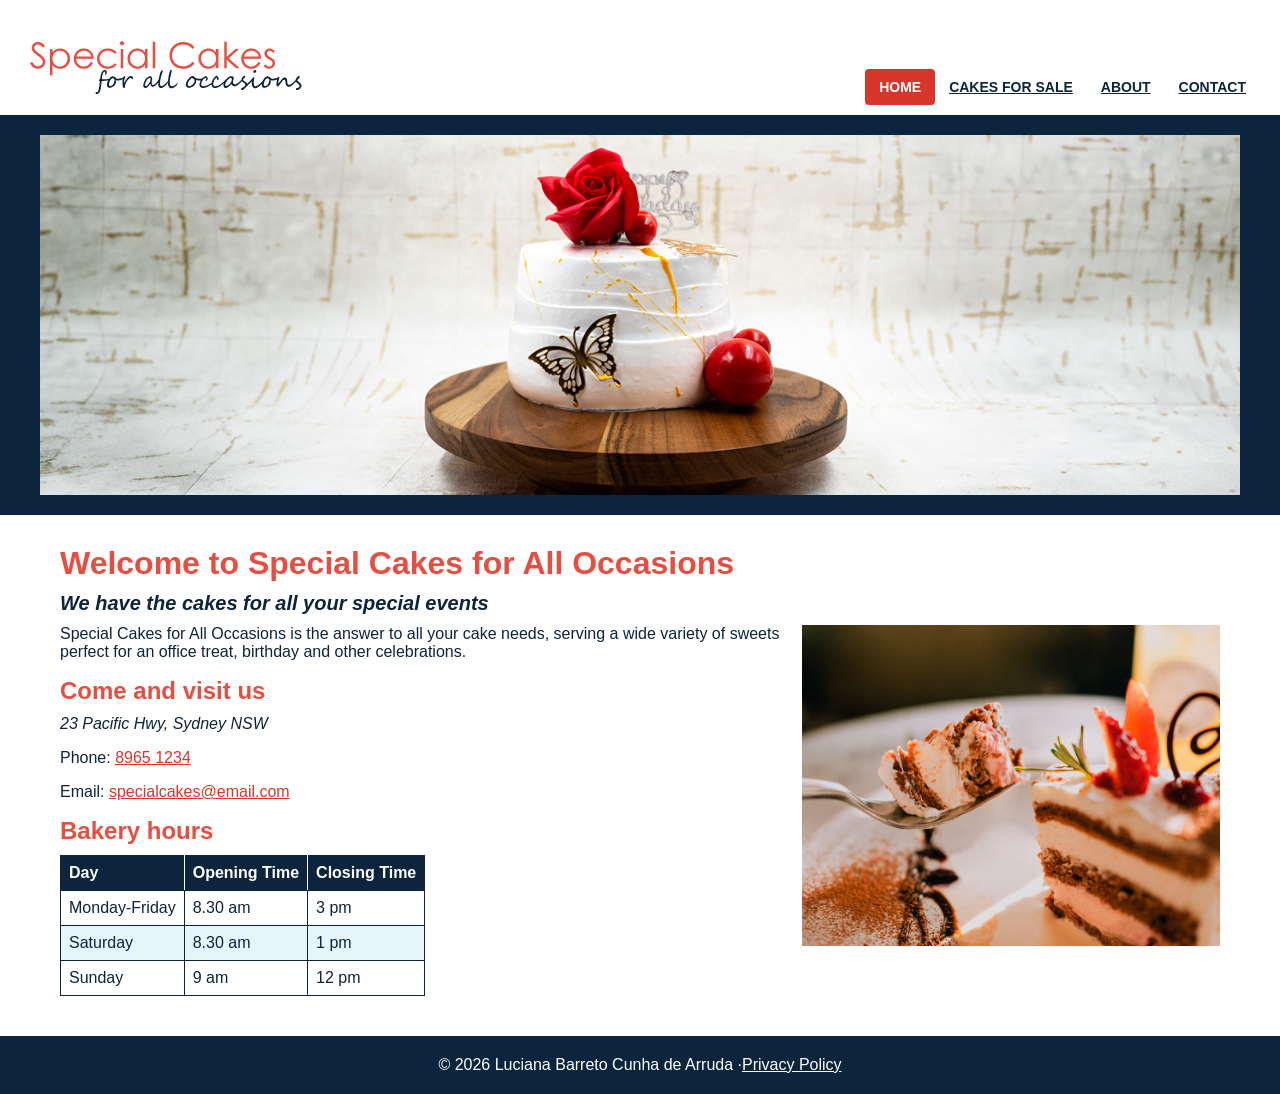
<file: index.html>
<!DOCTYPE html>
<!-- Created by: LUCIANA BARRETO CUNHA DE ARRUDA -->
<html lang="en">
    <head>
        <meta charset="UTF-8">
        <meta name="viewport" content="width=device-width, initial-scale=1.0">
        <title>Home :: Special Cakes for all Occasions</title>
        <link rel="stylesheet" href="css/style.css">
    </head>
    <body>
        <header id="PageHeader">
            <div class="header-top">
                <a class="logo" href="index.html"><img src="images/logo.png" alt="Special Cakes for all Occasions logo" height="71" width="298"></a>

                <nav class="horizontal-menu" id="PageNavigation">
                    <ul>
                        <li class="current"><a href="index.html">HOME</a></li>
                        <li><a href="sale.html">CAKES FOR SALE</a></li>
                        <li><a href="about.html">ABOUT</a></li>
                        <li><a href="contact.html">CONTACT</a></li>
                    </ul>
                </nav>
            </div>

            <img class="banner" src="images/redRoseCake1200.jpg" alt="A cake with a red rose on top" width="1200" height="360">

        </header>

        <main id="PageMain" class="typography">

            <h1>Welcome to Special Cakes for All Occasions</h1>
            
            <p class="page-tagline">We have the cakes for all your special events</p>
            <img class="float-right" src="images/cakeSlice975.jpg" alt="Layered cake slice" width="975" height="750">
            <p>Special Cakes for All Occasions is the answer to all your cake needs, serving a wide variety of sweets perfect for an office treat, birthday and other celebrations.</p>
            
            <h2>Come and visit us</h2>
            <address>23 Pacific Hwy, Sydney NSW</address>
            <p>Phone: <a href="tel:+6189651234">8965 1234</a></p>
            <p>Email: <a href="mailto:specialcakes@email.com">specialcakes@email.com</a></p>
        

            <h2>Bakery hours</h2>
            <table class="auto-width">
                <thead>
                    <tr>
                        <th>Day</th>
                        <th>Opening Time</th>
                        <th>Closing Time</th>
                    </tr>
                </thead>
                <tbody>
                    <tr>
                        <td>Monday-Friday</td>
                        <td>8.30 am</td>
                        <td>3 pm</td>
                    </tr>
                    <tr>
                        <td>Saturday</td>
                        <td>8.30 am</td>
                        <td>1 pm</td>
                    </tr>
                    <tr>
                        <td>Sunday</td>
                        <td>9 am</td>
                        <td>12 pm</td>
                    </tr>
                </tbody>
            </table>

        </main>

        <footer id="PageFooter">
            <p>&copy; 2026 Luciana Barreto Cunha de Arruda  &middot;<a href="#">Privacy Policy</a></p>
        </footer>
    </body>
</html>
</file>
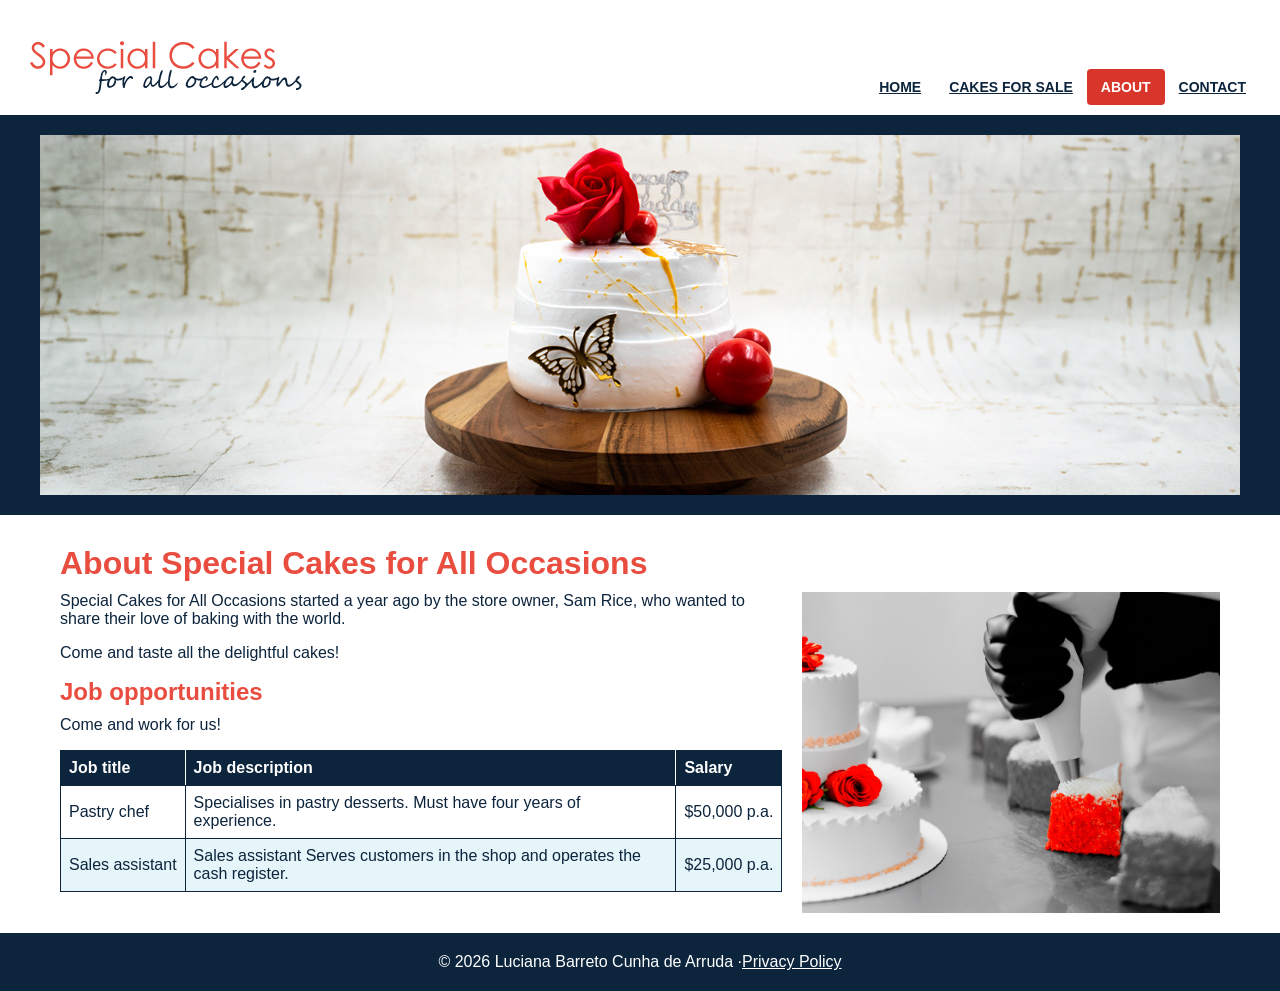
<file: about.html>
<!DOCTYPE html>
<!-- Created by: LUCIANA BARRETO CUNHA DE ARRUDA -->
<html lang="en">
    <head>
        <meta charset="UTF-8">
        <meta name="viewport" content="width=device-width, initial-scale=1.0">
        <title>About :: Special Cakes for all Occasions</title>
        <link rel="stylesheet" href="css/style.css">
    </head>
    <body>
        <header id="PageHeader">
            <div class="header-top">
                <a class="logo" href="index.html"><img src="images/logo.png" alt="Special Cakes for all Occasions logo" height="71" width="298"></a>

                <nav class="horizontal-menu" id="PageNavigation">
                    <ul>
                        <li ><a href="index.html">HOME</a></li>
                        <li><a href="sale.html">CAKES FOR SALE</a></li>
                        <li class="current"><a href="about.html">ABOUT</a></li>
                        <li><a href="contact.html">CONTACT</a></li>
                    </ul>
                </nav>
            </div>

            <img class="banner" src="images/redRoseCake1200.jpg" alt="A cake with a red rose on top" width="1200" height="360">

        </header>

        <main id="PageMain" class="typography">

            <h1>About Special Cakes for All Occasions</h1>
            <img class="float-right" src="images/cakeIcing975.jpg" alt="Cake being topped with icing" width="975" height="750">
            <p>Special Cakes for All Occasions started a year ago by the store owner, Sam Rice, who wanted to share their love of baking with the world.</p> 
            <p>Come and taste all the delightful cakes!</p>
            
            <h2>Job opportunities</h2>
            <p>Come and work for us!</p>

            <table class="auto-width">
                <thead>
                    <tr>
                        <th>Job title</th>
                        <th>Job description</th>
                        <th>Salary</th>
                    </tr>
                </thead>
                <tbody>
                    <tr>
                        <td>Pastry chef</td>
                        <td>Specialises in pastry desserts. Must have four years of experience.</td>
                        <td>$50,000 p.a.</td>
                    </tr>
                    <tr>
                        <td>Sales assistant</td>
                        <td>Sales assistant	Serves customers in the shop and operates the cash register.</td>
                        <td>$25,000 p.a.</td>
                    </tr>
                </tbody>
            </table>

        </main>

        <footer id="PageFooter">
            <p>&copy; 2026 Luciana Barreto Cunha de Arruda  &middot;<a href="#">Privacy Policy</a></p>
        </footer>
    </body>
</html>
</file>
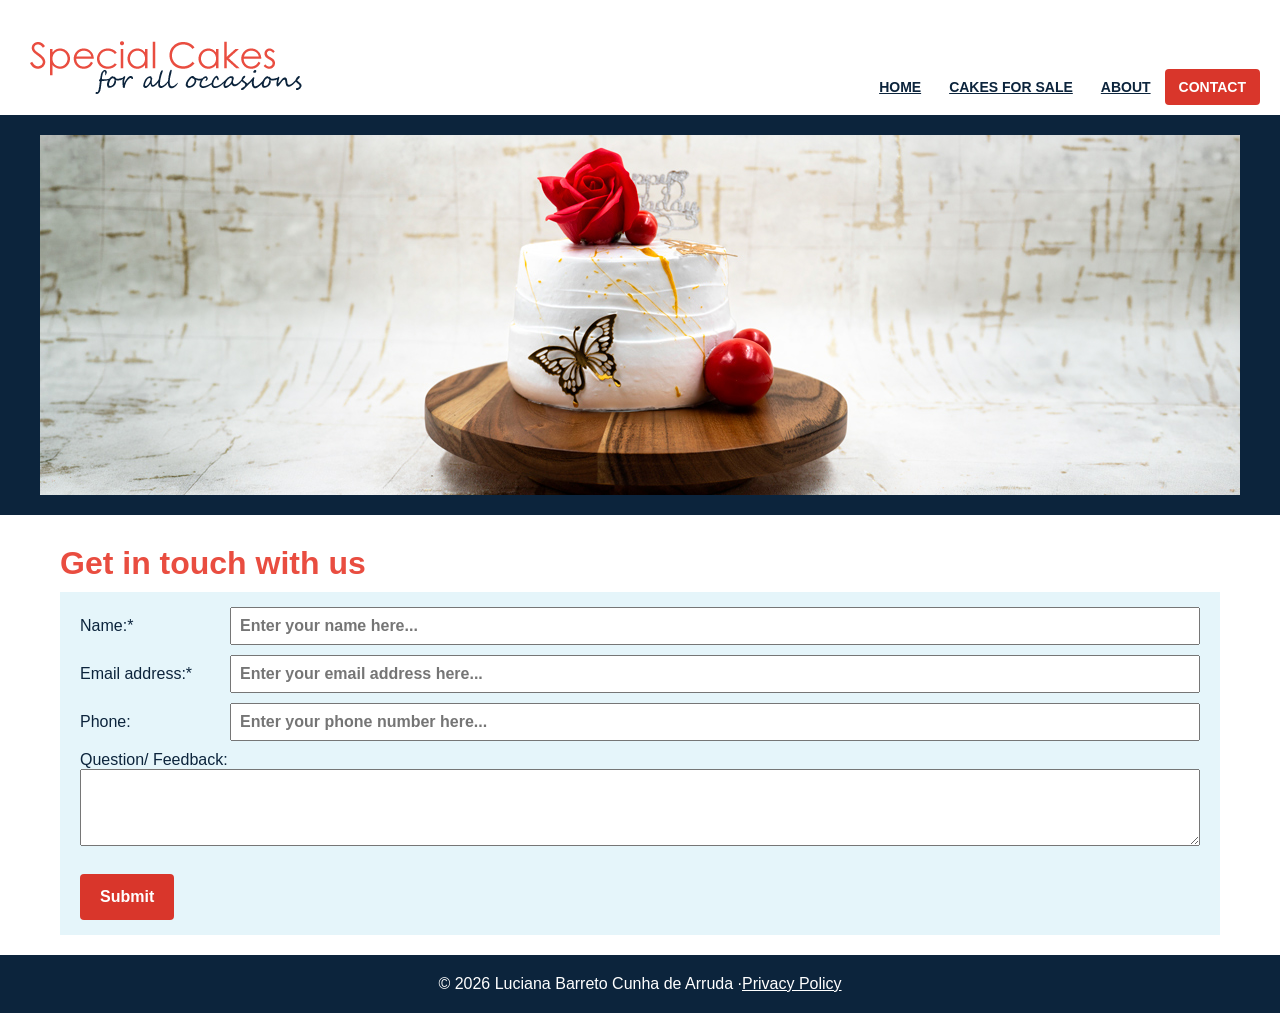
<file: contact.html>
<!DOCTYPE html>
<!-- Created by: LUCIANA BARRETO CUNHA DE ARRUDA -->
<html lang="en">
    <head>
        <meta charset="UTF-8">
        <meta name="viewport" content="width=device-width, initial-scale=1.0">
        <title>Contact :: Special Cakes for all Occasions</title>
        <link rel="stylesheet" href="css/style.css">
    </head>
    <body>
        <header id="PageHeader">
            <div class="header-top">
                <a class="logo" href="index.html"><img src="images/logo.png" alt="Special Cakes for all Occasions logo" height="71" width="298"></a>

                <nav class="horizontal-menu" id="PageNavigation">
                    <ul>
                        <li ><a href="index.html">HOME</a></li>
                        <li><a href="sale.html">CAKES FOR SALE</a></li>
                        <li><a href="about.html">ABOUT</a></li>
                        <li class="current"><a href="contact.html">CONTACT</a></li>
                    </ul>
                </nav>
            </div>

            <img class="banner" src="images/redRoseCake1200.jpg" alt="A cake with a red rose on top" width="1200" height="360">

        </header>

        <main id="PageMain" class="typography">

            <h1>Get in touch with us</h1>
            
            <form action="mailto:specialcakes@email.com" method="post">
                <div class="inline-row">
                    <label for="InputName">Name:*</label>
                    <input type="text" id="InputName" name="name" value="" placeholder="Enter your name here..." required>
                </div>

                <div class="inline-row">
                    <label for="InputEmail">Email address:*</label>
                    <input type="email" id="InputEmail" name="emailAddress" value="" placeholder="Enter your email address here..." required>
                </div>

                <div class="inline-row">
                    <label for="InputPhone">Phone:</label>
                    <input type="tel" id="InputPhone" name="phone" value="" placeholder="Enter your phone number here...">
                </div>

                <div>
                    <label for="InputFeedback">Question/ Feedback:</label>
                    <textarea id="InputFeedback" name="feedback" rows="5"></textarea><br>
                </div>

                <input type="submit" value="Submit">
            </form> 

        </main>

        <footer id="PageFooter">
            <p>&copy; 2026 Luciana Barreto Cunha de Arruda  &middot;<a href="#">Privacy Policy</a></p>
        </footer>
    </body>
</html>
</file>
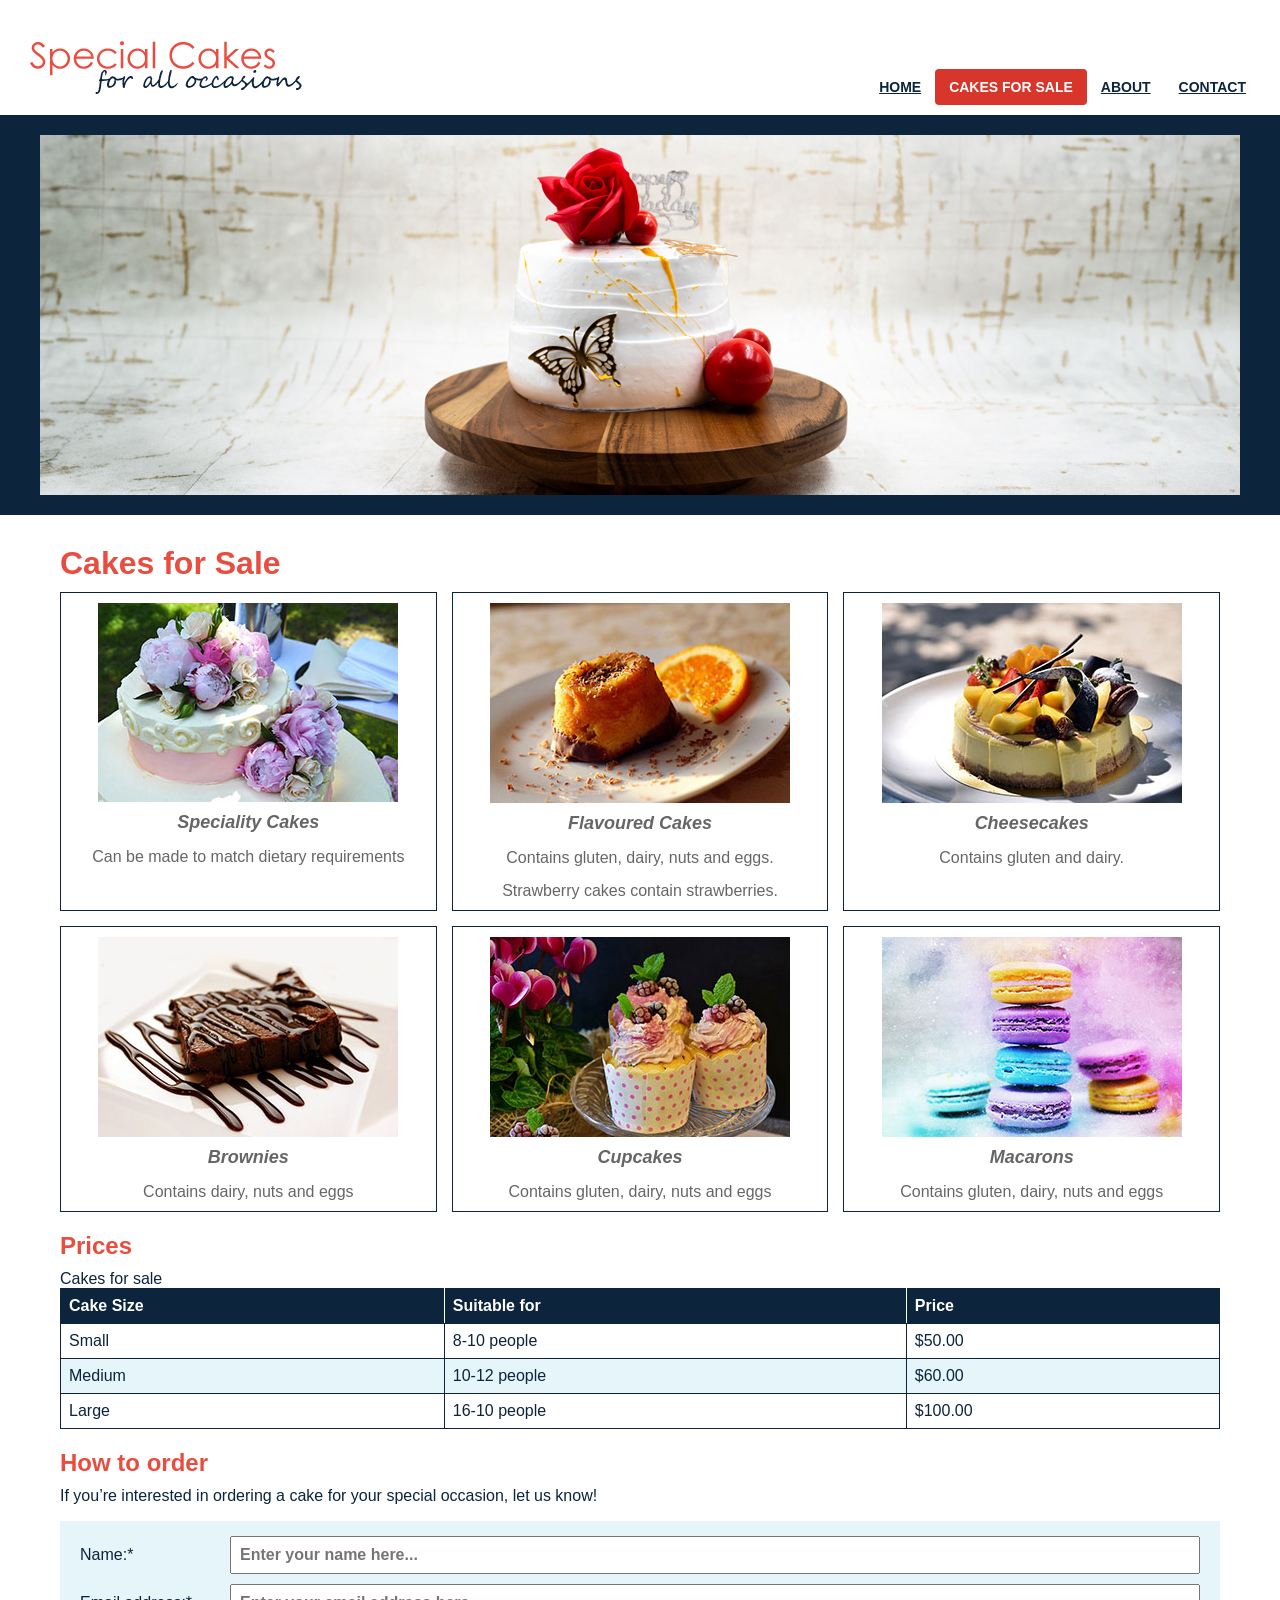
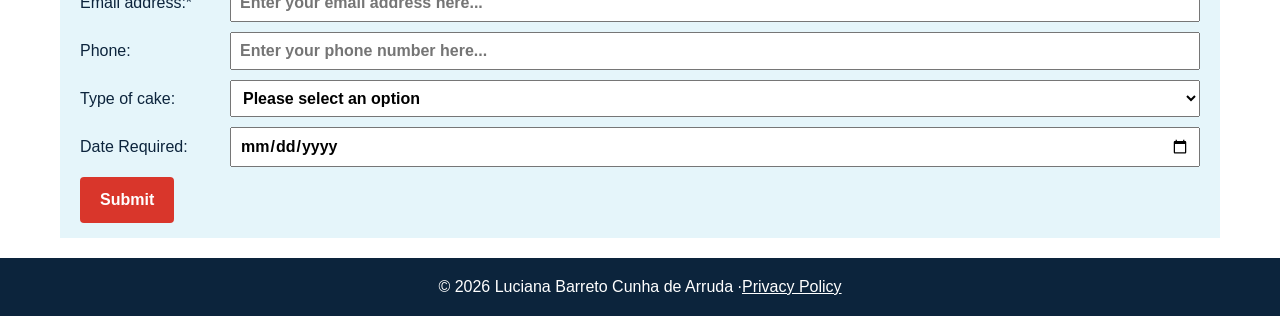
<file: sale.html>
<!DOCTYPE html>
<!-- Created by: LUCIANA BARRETO CUNHA DE ARRUDA -->
<html lang="en">
    <head>
        <meta charset="UTF-8">
        <meta name="viewport" content="width=device-width, initial-scale=1.0">
        <title>Cakes for Sale :: Special Cakes for all Occasions</title>
        <link rel="stylesheet" href="css/style.css">
    </head>
    <body>
        <header id="PageHeader">
            <div class="header-top">
                <a class="logo" href="index.html"><img src="images/logo.png" alt="Special Cakes for all Occasions logo" height="71" width="298"></a>

                <nav class="horizontal-menu" id="PageNavigation">
                    <ul>
                        <li ><a href="index.html">HOME</a></li>
                        <li class="current"><a href="sale.html">CAKES FOR SALE</a></li>
                        <li><a href="about.html">ABOUT</a></li>
                        <li><a href="contact.html">CONTACT</a></li>
                    </ul>
                </nav>
            </div>

            <img class="banner" src="images/redRoseCake1200.jpg" alt="A cake with a red rose on top" width="1200" height="360">

        </header>

        <main id="PageMain" class="typography">

            <h1>Cakes for Sale</h1>
            <div class="card-wrapper">
                <figure class="card">
                    <a href="images/large/specialOccasion900.jpg" target="_blank">
                        <img src="images/small/specialOccasion300.jpg" alt="Decorated celebration cake for a special occasion">
                    </a>
                    <figcaption>
                        Speciality Cakes
                        <p>Can be made to match dietary requirements</p>
                    </figcaption>
                </figure>
                                
                <figure class="card">
                    <a href="images/large/orangeCake640.jpg" target="_blank">
                        <img src="images/small/orangeCake300.jpg" alt="Orange cake topped with chocolate shavings">
                    </a>
                    <figcaption>
                        Flavoured Cakes
                        <p>Contains gluten, dairy, nuts and eggs.</p> 
                        <p>Strawberry cakes contain strawberries.</p>
                    </figcaption>
                    
                </figure>
                                
                <figure class="card">
                    <a href="images/large/cheeseCake640.jpg" target="_blank">
                        <img src="images/small/cheeseCake300.jpg" alt="Cheesecake decorated with fresh fruit and chocolate">
                    </a>
                    <figcaption>
                        Cheesecakes
                        <p>Contains gluten and dairy.</p>
                    </figcaption>
                </figure>
                                
                <figure class="card">
                    <a href="images/large/brownie640.jpg" target="_blank">
                        <img src="images/small/brownie300.jpg" alt="Chocolate brownie slice served with chocolate sauce">
                    </a>
                    <figcaption>
                        Brownies
                        <p>Contains dairy, nuts and eggs</p>
                    </figcaption>
                </figure>
                                
                <figure class="card">
                    <a href="images/large/cupcake640.jpg" target="_blank">
                        <img src="images/small/cupcake300.jpg" alt="Three cupcakes topped with pink frosting, raspberries and green leaves">
                    </a>
                    <figcaption>
                        Cupcakes
                        <p>Contains gluten, dairy, nuts and eggs</p>
                    </figcaption>
                </figure>
                              
                <figure class="card">
                    <a href="images/large/macaron640.jpg" target="_blank">
                        <img src="images/small/macaron300.jpg" alt="Four colourful macarons stacked together, with additional macarons beside them">
                    </a>
                    <figcaption>
                        Macarons
                        <p>Contains gluten, dairy, nuts and eggs</p>
                    </figcaption>
                </figure>
            </div>

            <h2>Prices</h2>
            <table>
                <caption>Cakes for sale</caption>
                <thead>
                    <tr>
                        <th>Cake Size</th>
                        <th>Suitable for</th>
                        <th>Price</th>
                    </tr>
                </thead>
                <tbody>
                    <tr>
                        <td>Small</td>
                        <td>8-10 people</td>
                        <td>$50.00</td>
                    </tr>
                    <tr>
                        <td>Medium</td>
                        <td>10-12 people</td>
                        <td>$60.00</td>
                    </tr>
                    <tr>
                        <td>Large</td>
                        <td>16-10 people</td>
                        <td>$100.00</td>
                    </tr>
                </tbody>
            </table>

            <h2>How to order</h2>
            <p>If you’re interested in ordering a cake for your special occasion, let us know!</p>

            <form action="mailto:specialcakes@email.com" method="post">
                    <div class="inline-row">
                        <label for="InputName">Name:*</label>
                        <input type="text" id="InputName" name="name" value="" placeholder="Enter your name here..." required>
                    </div>

                    <div class="inline-row">
                        <label for="InputEmail">Email address:*</label>
                        <input type="email" id="InputEmail" name="emailAddress" value="" placeholder="Enter your email address here..." required>
                    </div>

                    <div class="inline-row">
                        <label for="InputPhone">Phone:</label>
                        <input type="tel" id="InputPhone" name="phone" value="" placeholder="Enter your phone number here...">
                    </div>

                    <div class="inline-row">
                        <label for="InputTypeOfCake">Type of cake:</label>
                        <select name="typeOfCake" id="InputTypeOfCake">
                            <option value="" hidden>Please select an option</option>
                            <option value="Speciality">Speciality cakes</option>
                            <option value="Flavoured">Flavoured cakes</option>
                            <option value="Cheesecakes">Cheesecakes</option>
                            <option value="Brownies">Brownies</option>
                            <option value="Cupcakes">Cupcakes</option>
                            <option value="Macarons">Macarons</option>
                        </select>
                    </div>

                    <div class="inline-row">
                        <label for="InputDateRequired">Date Required:</label>
                        <input type="date" id="InputDateRequired" name="dateRequired" value="">
                    </div>

                    <input type="submit" value="Submit">
                </form> 

        </main>

        <footer id="PageFooter">
            <p>&copy; 2026 Luciana Barreto Cunha de Arruda  &middot;<a href="#">Privacy Policy</a></p>
        </footer>
    </body>
</html>
</file>
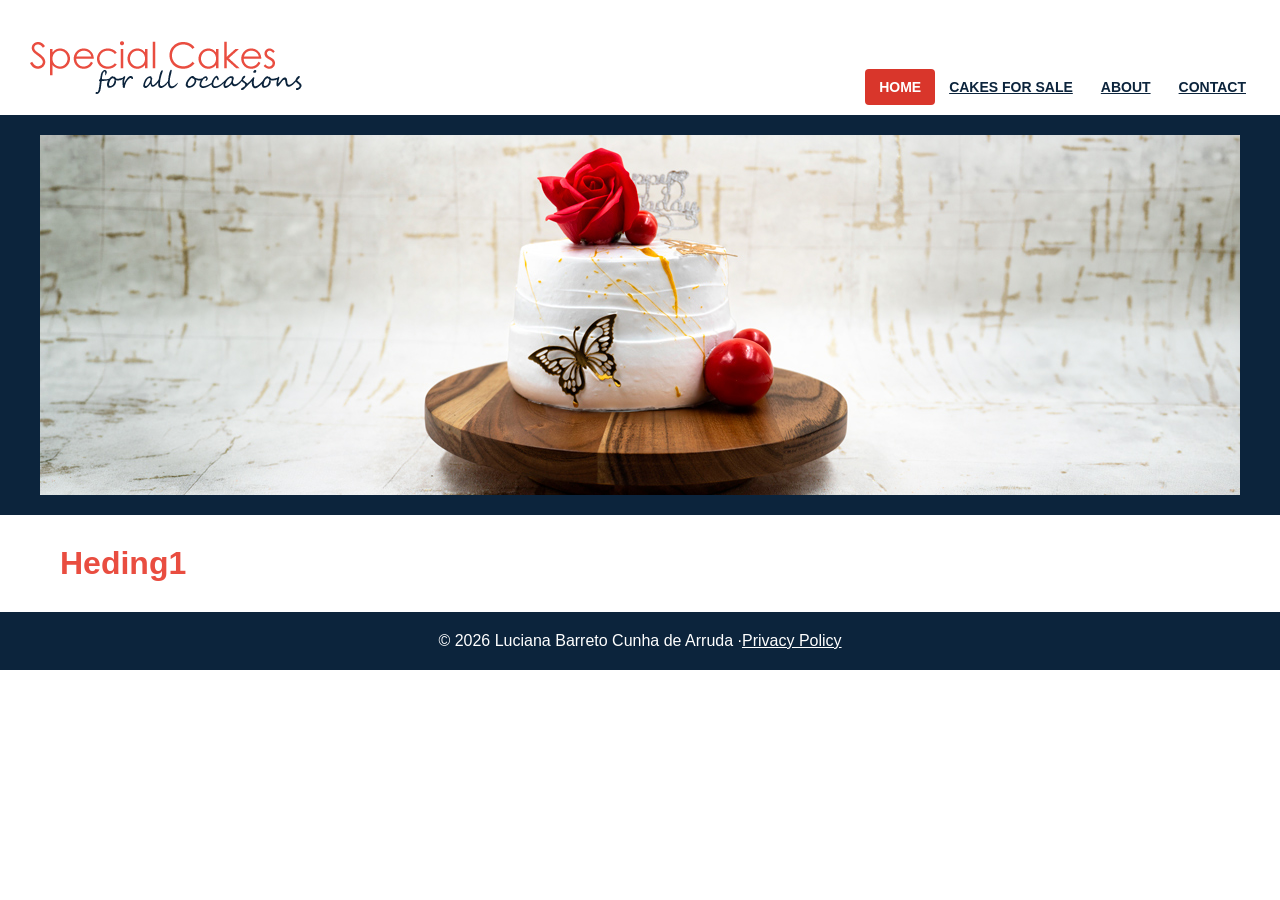
<file: template.html>
<!DOCTYPE html>
<!-- Created by: LUCIANA BARRETO CUNHA DE ARRUDA -->
<html lang="en">
    <head>
        <meta charset="UTF-8">
        <meta name="viewport" content="width=device-width, initial-scale=1.0">
        <title><!--TODO Replace Home -->:: Special Cakes for all Occasions</title>
        <link rel="stylesheet" href="css/style.css">
    </head>
    <body>
        <header id="PageHeader">
            <div class="header-top">
                <a class="logo" href="index.html"><img src="images/logo.png" alt="Special Cakes for all Occasions logo" height="71" width="298"></a>

                <nav class="horizontal-menu" id="PageNavigation">
                    <ul>
                        <!--TODO change current --><li class="current"><a href="index.html">HOME</a></li>
                        <li><a href="sale.html">CAKES FOR SALE</a></li>
                        <li><a href="about.html">ABOUT</a></li>
                        <li><a href="contact.html">CONTACT</a></li>
                    </ul>
                </nav>
            </div>

            <img class="banner" src="images/redRoseCake1200.jpg" alt="A cake with a red rose on top" width="1200" height="360">

        </header>

        <main id="PageMain" class="typography">

            <h1><!--TODO header1 goes here -->Heding1</h1>
            <!--TODO main content goes here -->

        </main>

        <footer id="PageFooter">
            <p>&copy; 2026 Luciana Barreto Cunha de Arruda  &middot;<a href="#">Privacy Policy</a></p>
        </footer>
    </body>
</html>
</file>
<file: css/style.css>
/*Design Tokens*/
:root {
    --brand-white: #FFFFFF;
    --brand-burnt-red: #E94D40;
    --brand-navy-blue: #0C243C;
    --brand-dark-burnt-red: #D9362B;
    --brand-light-blue: #e5f5fa;
    --brand-gray: #666666;
}

/* Browser Reset*/
* {
    box-sizing: border-box;
    margin: 0;
    padding: 0;
}

body {
    background-color: var(--brand-white);
    color: var(--brand-navy-blue);
    font-family:Arial, Helvetica, sans-serif;
}

#PageHeader {
    background-color: var(--brand-navy-blue);
    padding-bottom: 20px;
}

#PageHeader .header-top {
    display: flex;
    margin: 20px auto;
    width: 100%;
    justify-content: space-between;
    align-items: flex-end;
    padding: 10px 20px;
    background-color: var(--brand-white);
}

#PageHeader .banner {
    display: block;
    margin: 0 auto;
    max-width: 1200px;
    height: auto;    
    width: 100%;
    background-color: var(--brand-navy-blue);
}

#PageMain {
    margin: 0 auto;
    max-width: 1200px;  
    padding: 20px;
}

#PageFooter {
    color: var(--brand-white);
    background-color: var(--brand-navy-blue);
    clear: both;
    text-align: center;
    margin: 0 auto;
    width: 100%;
    padding: 20px;
}

#PageFooter a:link,
#PageFooter a:visited {
    color: var(--brand-white);
    text-decoration: underline;
}

#PageFooter a:hover,
#PageFooter a:active {
    color: var(--brand-light-blue);
    text-decoration: none;
}

/*Horizontal Menu*/
.horizontal-menu ul {
    display: flex;
        
}
.horizontal-menu ul li {
    display: block;
}

.typography h1, 
.typography h2 {
    font-size: 32px;
    color: var(--brand-burnt-red);
    margin: 10px 0;
}

.typography h2 {
    font-size: 24px;
}

.typography h3, 
.typography h4, 
.typography h5, 
.typography h6 {
    font-size: 18px;
    color: var(--brand-navy-blue);
    margin-bottom: 10px;
}

.typography h3 {
    font-size: 20px;
}

.typography p,
.typography address {
    font-size: 16px;
    color: var(--brand-navy-blue);
    margin-bottom: 16px;
}

.typography p.page-tagline {
    font-size: 20px;
    color: var(--brand-navy-blue);
    margin-bottom: 10px;
    font-style: italic;
    font-weight: bold;
}

.typography ul {
    padding-left: 20px;
    margin-bottom: 16px;
}

.typography a:link,
.typography a:visited {
    color: var(--brand-dark-burnt-red);
    text-decoration: underline;
}

.typography a:active,
.typography a:hover {
    color: var(--brand-navy-blue);
    text-decoration: none;
}

.typography .float-right {
    float: right;
    margin: 0 0 20px 20px;
    max-width: 36%;
    height: auto;
}

.typography figcaption {
    font-size: 18px;
    font-style: italic;
    font-weight: bold;
    color: var(--brand-gray);
    padding-top: 10px;
}

.typography figcaption p {
    font-size: 16px;
    font-weight:normal;
    font-style:normal;
    color: var(--brand-gray);
    padding-top: 15px;
    margin-bottom: 0;
}

/* Table */
.typography table {
    border-collapse: collapse;
    width: 100%;
    margin-bottom: 20px;
}

.typography table.auto-width {
    width: auto;
    table-layout: auto;
}

.typography table caption {
    text-align: left;
}

.typography th,
.typography td {
    text-align: left;
    padding: 8px;
    border: 1px solid var(--brand-navy-blue);
    white-space: nowrap;
}

.typography th:nth-child(-n+2) {
    border-right: 1px solid var(--brand-white);
}

.typography th {
    background-color: var(--brand-navy-blue);
    color: var(--brand-white);
}

.typography td:nth-child(2) {
    white-space: normal;
}

.typography tr:nth-child(even) {
    background-color: var(--brand-light-blue);
}

/*Card Wrapper*/
.typography .card-wrapper {
    display: flex;
    gap: 15px;
    flex-wrap: wrap;
    margin-bottom: 20px;

}

.typography .card {
    padding: 10px 0;
    flex-shrink: 1;
    flex-grow: 1;
    flex-basis: calc(33.333% - 15px);
    text-align: center;
    border: 1px solid var(--brand-navy-blue);
}

.typography .card img {
    display: block;
    max-width: 100%;
    height: auto;
    margin: 0 auto;
}

#PageHeader .horizontal-menu a:link,
#PageHeader .horizontal-menu a:visited {
    border-radius: 4px;
    color: var(--brand-navy-blue);
    display: block;
    font-size: 14px;
    padding: 10px 14px;
    font-weight: bold;
    text-decoration: underline;
}

#PageHeader .horizontal-menu a:active,
#PageHeader .horizontal-menu a:hover {
    color: var(--brand-white);
    background-color: var(--brand-gray);
    text-decoration: none;
}

#PageHeader .horizontal-menu .current a {
    background-color: var(--brand-dark-burnt-red);
    color: var(--brand-white);
    text-decoration: none;
}

/* Form Styling*/
form {
    background: var(--brand-light-blue);
    padding: 15px 20px;
    width: 100%;
}

form > div {
    margin-bottom: 10px;
    display: flex;
    flex-direction: column;

}

form input,
form select {
    font-size: 16px;
    padding: 8px;
    font-family:Arial, Helvetica, sans-serif;
    font-weight: bold;
}

form > div.inline-row {
    flex-direction: row;
    align-items: center;
}

form > div.inline-row label {
    flex: 0 0 150px;
    padding-right: 10px;
}

form > div.inline-row input,
form > div.inline-row select {
    flex: 1 1 auto;
}

form input[type="submit"] {
    background: var(--brand-dark-burnt-red);
    color: var(--brand-white);
    border-width: 0;
    border-radius: 4px;
    padding: 14px 20px;
    font-size: 16px;
    cursor: pointer;
}

form input[type="submit"]:hover,
form input[type="submit"]:active {
    background: var(--brand-burnt-red);
}
</file>
